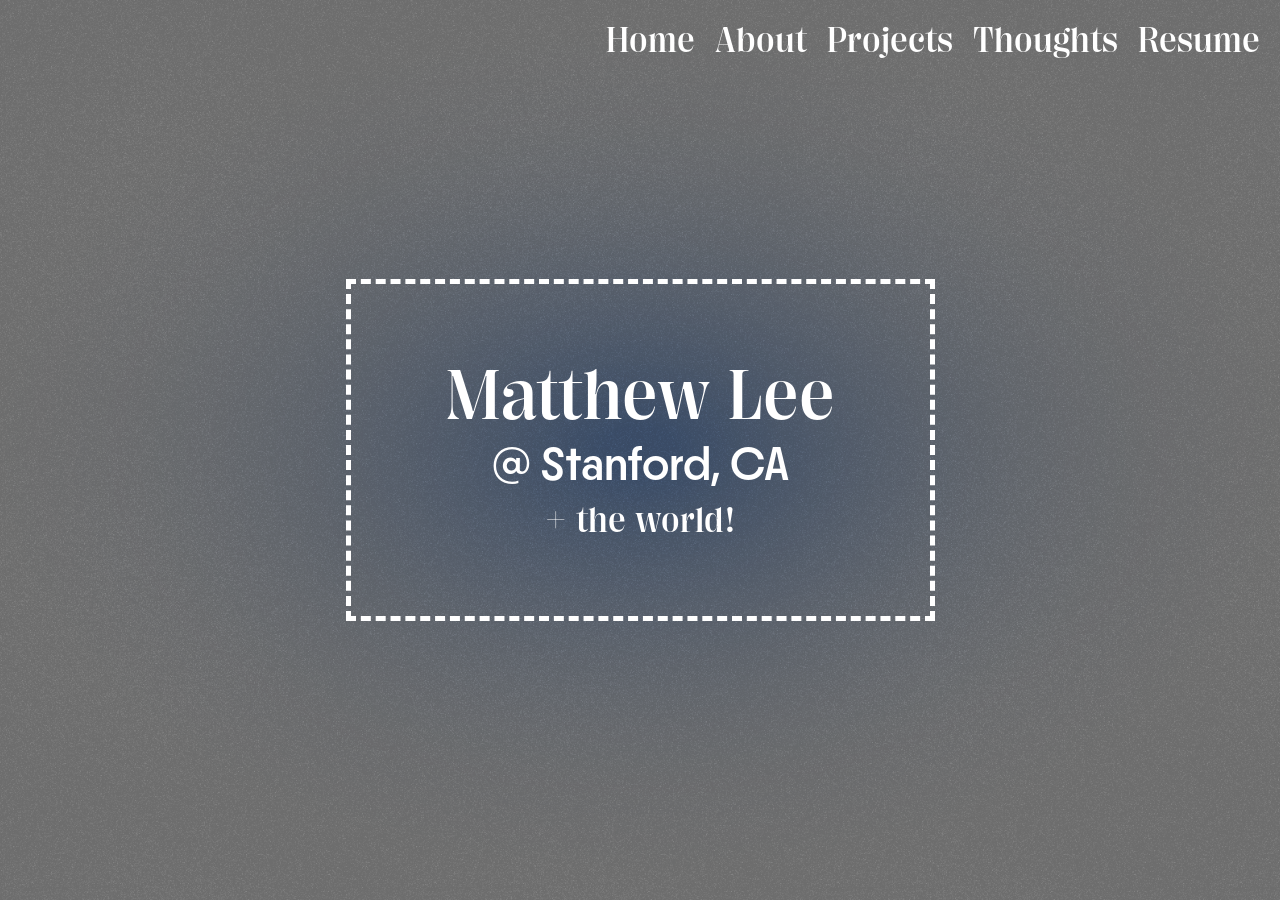
<file: index.html>
<!DOCTYPE html>
<html>
    <head>
        <title>Matthew Lee</title>
        <link rel="stylesheet" href="styles.css">
        <link rel="prefetch" href="./bg.png" />
    </head>
    <body>
        <div class="header">
            <a href="index.html" class="header-link">Home</a>
            <a href="about.html" class="header-link">About</a>
            <a href="index.html" class="header-link">Projects</a>
            <a href="index.html" class="header-link">Thoughts</a>
            <a href="resume.pdf" class="header-link">Resume</a>
        </div>
        <div class="main-container">
            <p class="big-text">Matthew Lee</p>
            <p class="medium-text wiggle special-text">@ Stanford, CA</p>
            <p class="small-text">+ the world!</p>
        </div>
    </body>
</html>
</file>
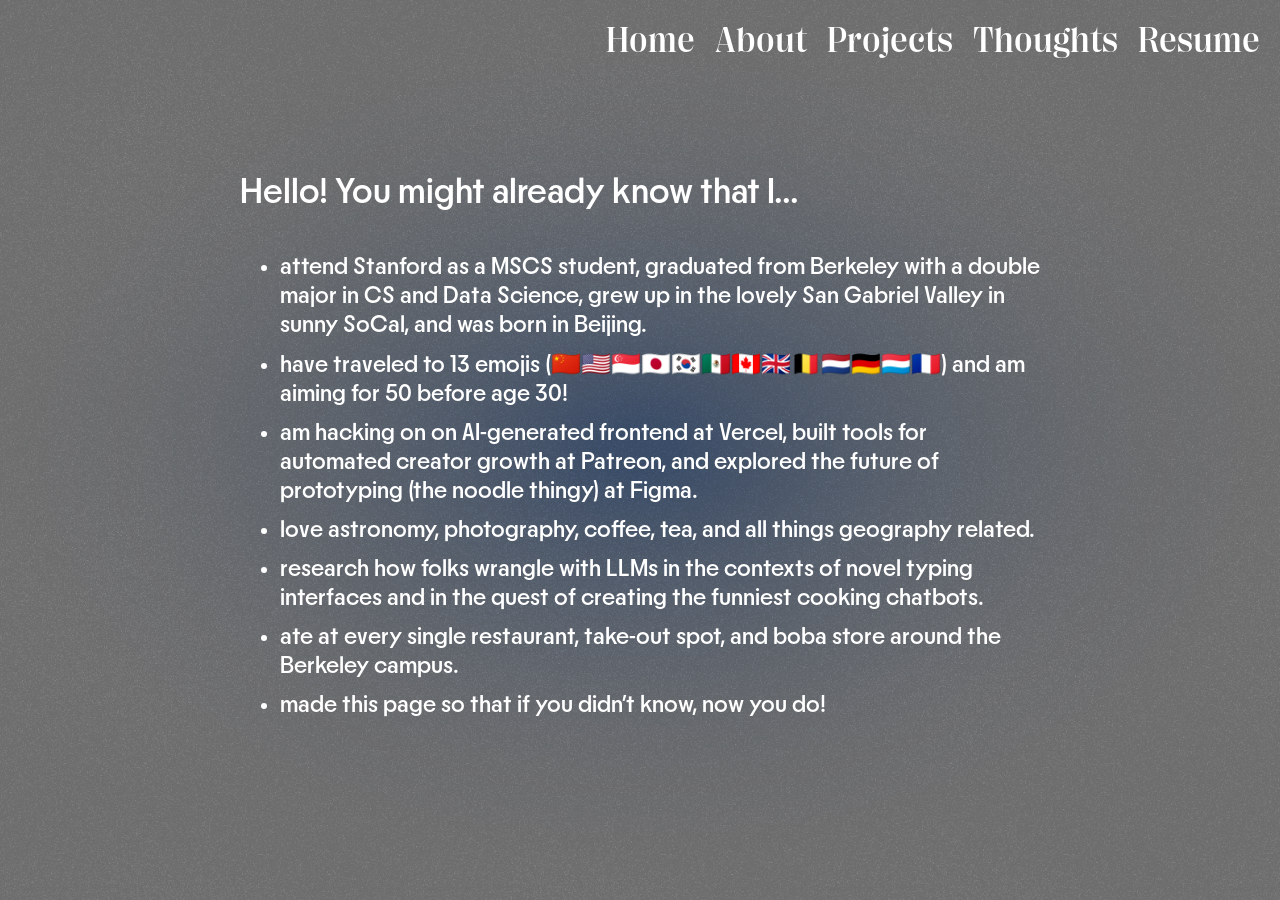
<file: about.html>
<!DOCTYPE html>
<html>
    <head>
        <title>Matthew Lee</title>
        <link rel="stylesheet" href="styles.css">
        <link rel="prefetch" href="./bg.png" />
    </head>
    <body>
        <div class="header">
            <a href="index.html" class="header-link">Home</a>
            <a href="about.html" class="header-link">About</a>
            <a href="index.html" class="header-link">Projects</a>
            <a href="index.html" class="header-link">Thoughts</a>
            <a href="resume.pdf" class="header-link">Resume</a>
        </div>
        <div class="about-container">
            <p class="small-text special-text">Hello! You might already know that I...</p>
            <ul>
                <li class="special-text">attend Stanford as a MSCS student, graduated from Berkeley with a double major in CS and Data Science, grew up in the lovely San Gabriel Valley in sunny SoCal, and was born in Beijing.</li>
                <li class="special-text">have traveled to 13 emojis (🇨🇳🇺🇸🇸🇬🇯🇵🇰🇷🇲🇽🇨🇦🇬🇧🇧🇪🇳🇱🇩🇪🇱🇺🇫🇷) and am aiming for 50 before age 30!</li>
                <li class="special-text">am hacking on on AI-generated frontend at Vercel, built tools for automated creator growth at Patreon, and explored the future of prototyping (the noodle thingy) at Figma.</li>
                <li class="special-text">love astronomy, photography, coffee, tea, and all things geography related.</li>
                <li class="special-text">research how folks wrangle with LLMs in the contexts of novel typing interfaces and in the quest of creating the funniest cooking chatbots.</li>
                <li class="special-text">ate at every single restaurant, take-out spot, and boba store around the Berkeley campus.</li>
                <li class="special-text">made this page so that if you didn&apos;t know, now you do!</li>
            </ul>  
        </div>
    </body>
</html>
</file>
<file: styles.css>
@font-face {
    font-family: 'PP Right Didone';
    src: url('/fonts/PP Right Didone - Bold Italic.otf') format('opentype');
    font-weight: bold;
    font-style: italic;
}

@font-face {
    font-family: 'PP Right Didone';
    src: url('/fonts/PP Right Didone - Compact Black.otf') format('opentype');
    font-weight: 900;
    font-style: normal;
}

@font-face {
    font-family: 'PP Right Didone';
    src: url('/fonts/PP Right Didone - Light.otf') format('opentype');
    font-weight: 300;
    font-style: normal;
}

@font-face {
    font-family: 'PP Right Didone';
    src: url('/fonts/PP Right Didone - Medium.otf') format('opentype');
    font-weight: 500;
    font-style: normal;
}

@font-face {
    font-family: 'PP Nikkei Maru';
    src: url('/fonts/PPNikkeiMaru-Light.otf') format('opentype');
    font-weight: 300;
    font-style: normal;
}
  
@font-face {
    font-family: 'PP Nikkei Maru';
    src: url('/fonts/PPNikkeiMaru-LightItalic.otf') format('opentype');
    font-weight: 300;
    font-style: italic;
}
  
@font-face {
    font-family: 'PP Nikkei Maru';
    src: url('/fonts/PPNikkeiMaru-Regular.otf') format('opentype');
    font-weight: normal;
    font-style: normal;
}
  
@font-face {
    font-family: 'PP Nikkei Maru';
    src: url('/fonts/PPNikkeiMaru-Ultrabold.otf') format('opentype');
    font-weight: 800;
    font-style: normal;
}

body, html {
    margin: 0;
    padding: 0;
    height: 100%;
}

body {
    background: #888 url('./bg.png') no-repeat center center fixed;
    background-size: cover;
    display: flex;
    flex-direction: column;
    justify-content: center;
    align-items: center;
    font-family: 'PP Right Didone', sans-serif;

    color: #fff;
    font-size: 24px;
}

.main-container {
    display: flex;
    flex-direction: column;
    justify-content: center;
    align-items: center;
    text-align: center;
    gap: 5px;

    padding: 75px 100px;
    border: 5px dashed #fff;
}

.about-container {
    display: flex;
    flex-direction: column;
    justify-content: center;
    gap: 5px;

    margin-top: 25px;

    padding: 75px 100px;
    max-width: 800px;
}

li {
    margin: 10px 0;
}

.big-text {
    font-size: 72px;
    margin: -5px;
}

.medium-text {
    font-size: 48px;
    margin: 0;
}

.small-text {
    font-size: 36px;
    margin: 0;
}

.special-text {
    font-family: 'PP Nikkei Maru', serif;
}

.header {
    position: absolute; 
    top: 20px;
    right: 20px;

    display: flex;
    flex-direction: row;
    justify-content: flex-end;
    gap: 20px;

    width: 100%;
}

.header-link {
    font-size: 36px;
    text-decoration: none;
    color: #fff; 
}

.header-link:hover {
    text-decoration: underline;
}



@keyframes wiggle {
    0% { transform: rotate(0deg); }
   80% { transform: rotate(0deg); }
   85% { transform: rotate(1deg); }
   95% { transform: rotate(-1deg); }
  100% { transform: rotate(0deg); }
}

.wiggle {
  animation: wiggle 1.5s infinite;
}

.wiggle:hover {
  animation: none;
  cursor: pointer;
}
</file>
